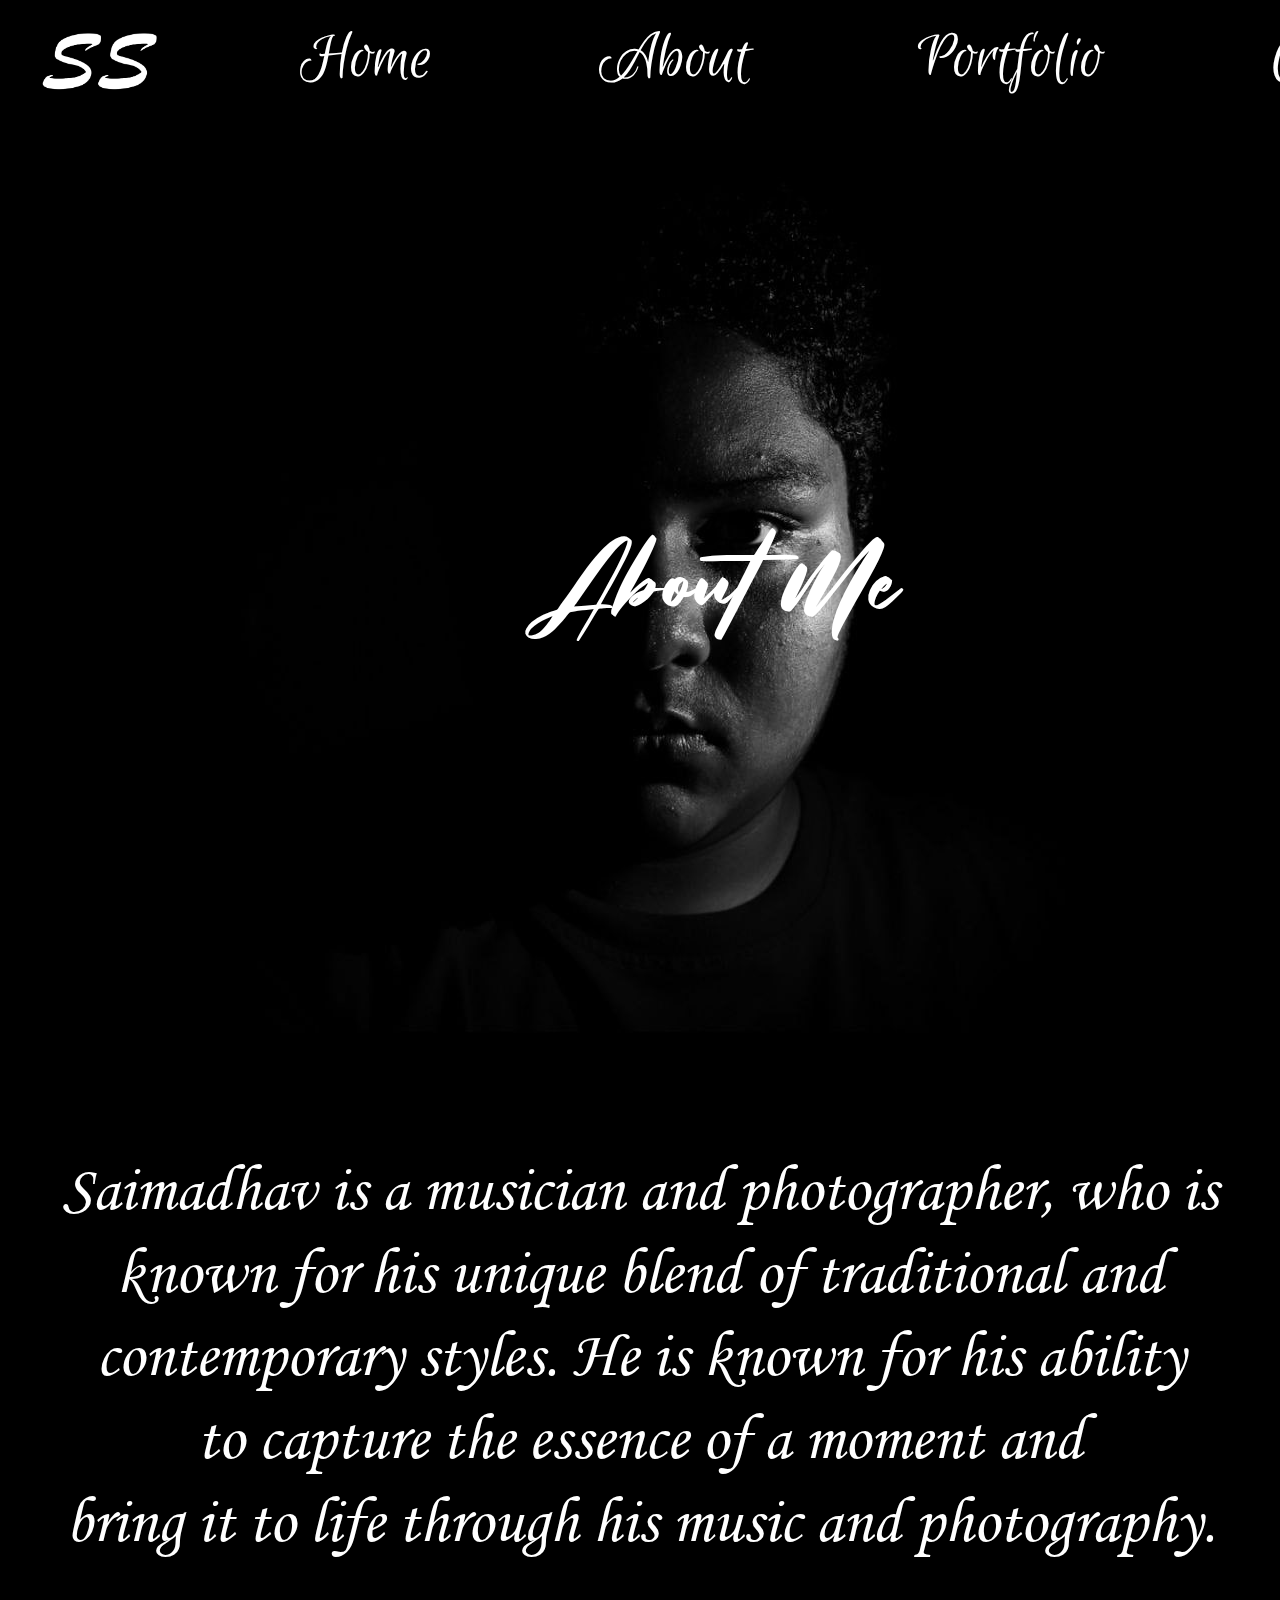
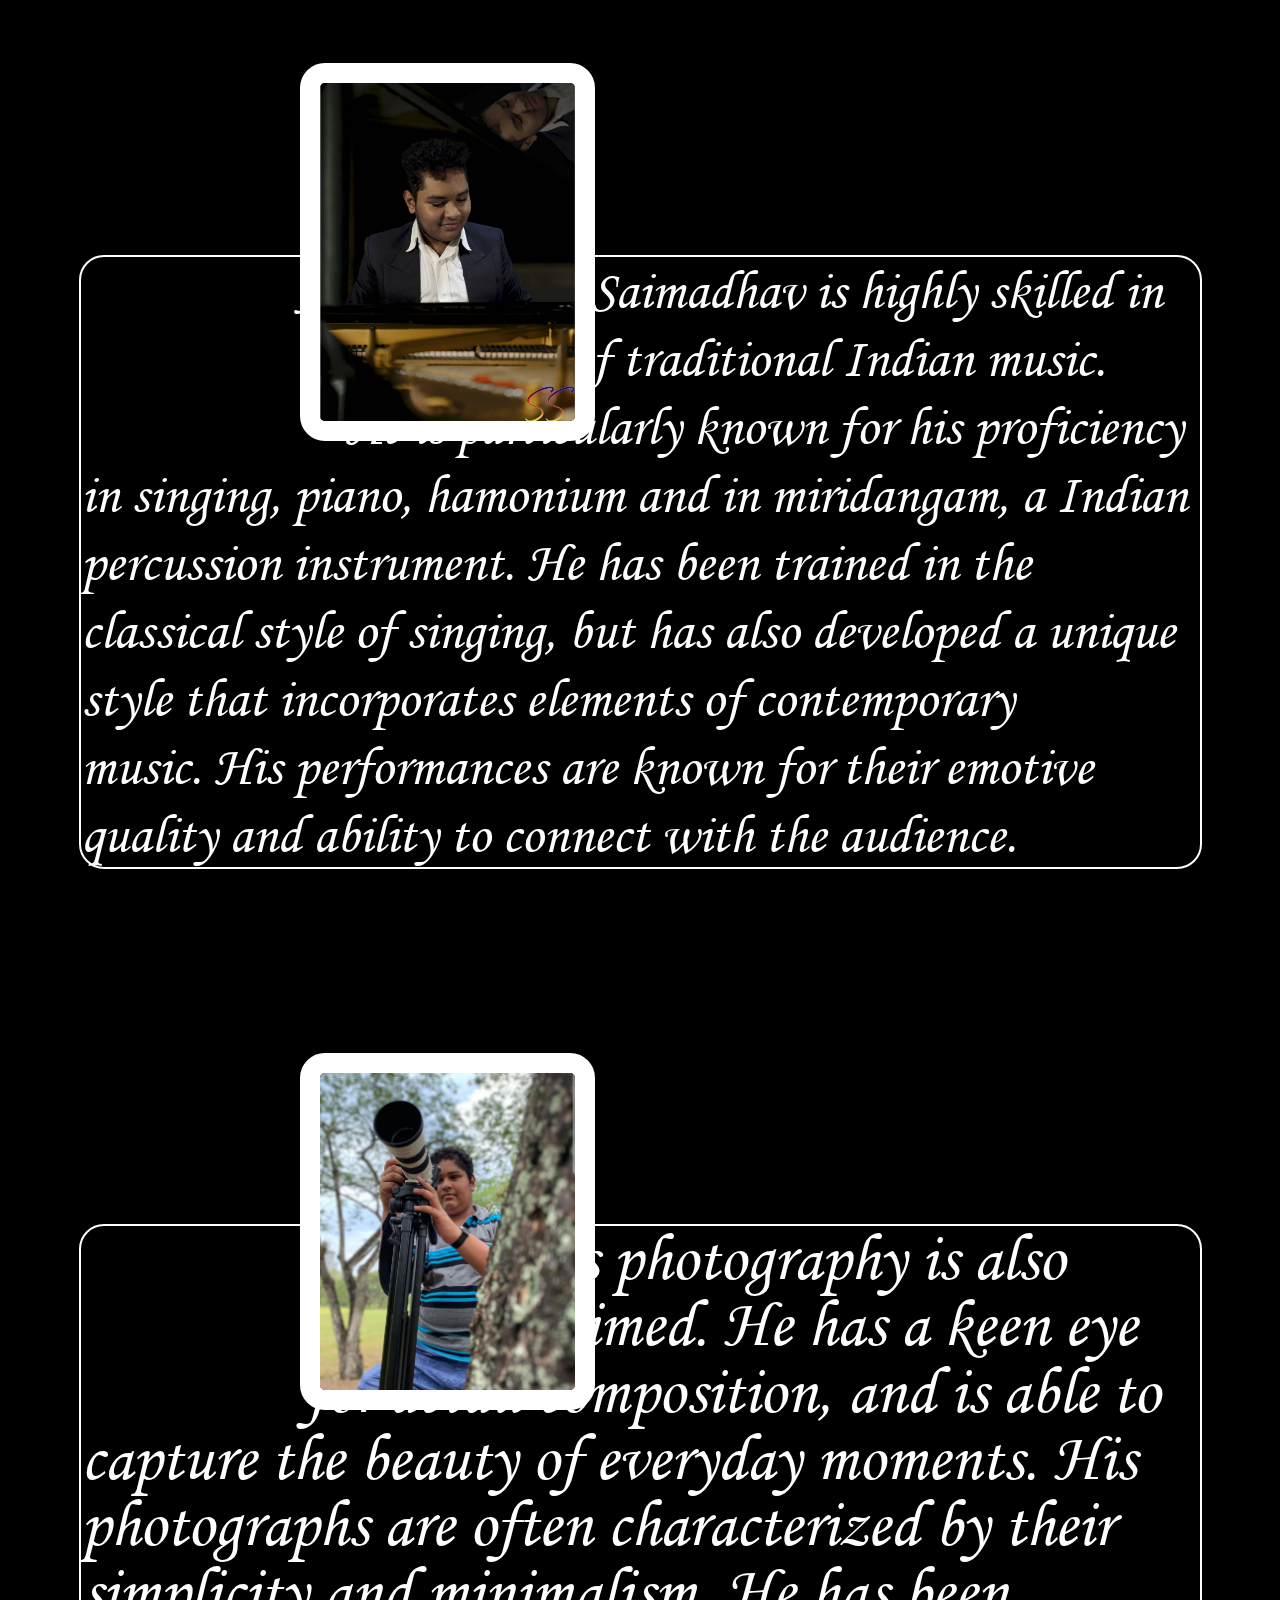
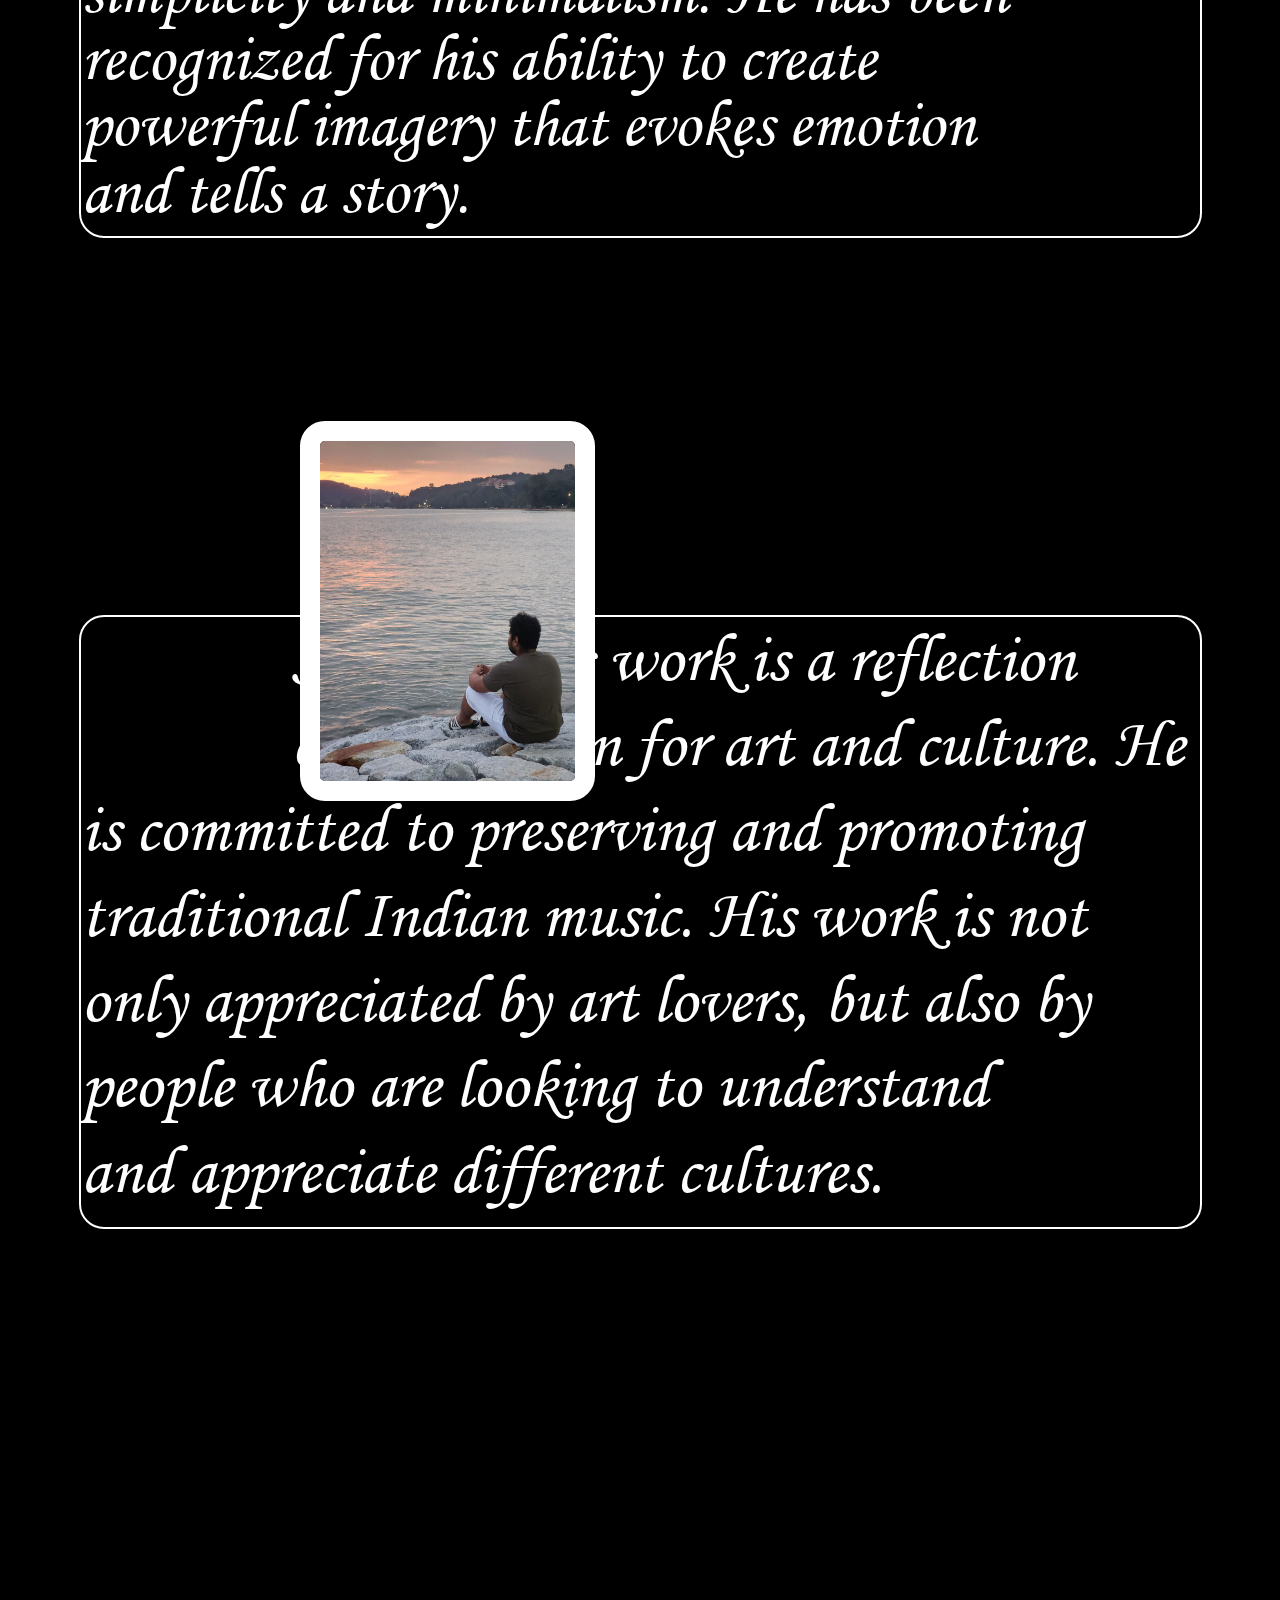
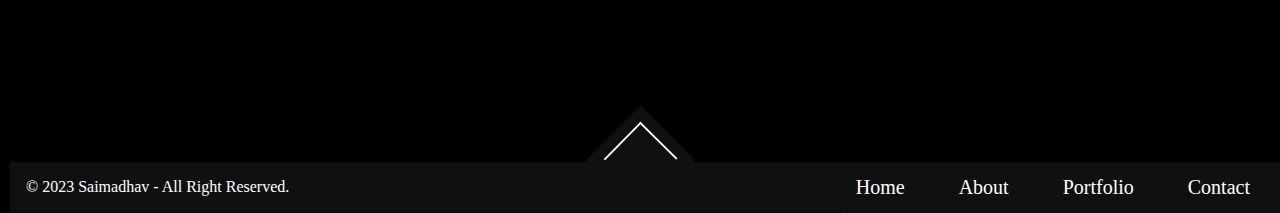
<file: about.html>
<!doctype html>
<html>

<head>
	<meta charset="utf-8">
	<title>About</title>
	<link href="css/aboutcss.css" rel="stylesheet">
</head>

<body>
	<header>


		<a href="home.html"><img class="logo" src="./Used Resources/SS Logo white.png" alt="logo" width="120px"
				height="70px"></a>


		<input type="checkbox" id="nav-toggle" class="nav-toggle">
		<nav>

			<ul class="nav__links">
				<div class="pages">
					<li><a href="home.html" title="home">Home</a></li>
					<li><a href="about.html" title="about">About</a></li>
					<li><a href="portfolio.html" title="portfolio">Portfolio</a></li>
					<li><a href="contact.html" title="contact">Contact</a></li>
				</div>

				<div class="socials" style="width: 320px;">
					<ul class="socials__links">
						<a href="https://www.instagram.com/iamsaimadhav" target="_blank">
							<img src="./Used Resources/Instagram logo.png" alt="insta" width="45" height="45"></a>
						<a href="https://www.twitter.com/iamsaimadhav" target="_blank">
							<img src="./Used Resources/Twitter logo white.png" alt="twitter" width="45" height="45"></a>
						<a href="https://open.spotify.com/artist/1zKD0zKf7sAr8c0EGPMMty?si=tYyyrOpbSHif0jJka0DsxQ"
							target="_blank">
							<img src="./Used Resources/Spotify.png" alt="insta" width="45" height="45"></a>
					</ul>
				</div>
				</div>

			</ul>
		</nav>

		<label for="nav-toggle" title="Show navbar" class="nav-toggle-label">
			<span></span>
		</label>

	</header>

	<div class="navbox"></div>


	<div id="title-image" class="merge">
		<img class="mainimg" src="./Used Resources/About page main pic.jpg" width="1280" height="976"
			alt="titleimage" />

		<h5 class="desc">
			About Me
		</h5>

	</div>


	<div id="content" class="para">
		Saimadhav is a musician and photographer, who is<br>
		known for his unique blend of traditional and<br>
		contemporary styles. He is known for his ability <br>
		to capture the essence of a moment and <br>
		bring it to life through his music and photography.<br>


	</div>



	<div class="parent" style="position: relative; top: -400px;">
		<img class="image1" src=".\Used Resources\About Picture 1.jpg"
			width="255px" alt="About Picture 1">

		<p id="rcorners2" class="textbox" style="	font-size: 41pt; ">
			&nbsp; &nbsp;&nbsp;&nbsp;&nbsp;&nbsp; &nbsp;&nbsp;&nbsp;&nbsp;&nbsp; &nbsp; &nbsp;
			As a musician, Saimadhav is highly skilled in &nbsp; &nbsp;&nbsp;&nbsp;&nbsp;&nbsp;&nbsp;&nbsp;
			&nbsp;&nbsp;&nbsp;
			&nbsp;&nbsp; &nbsp;&nbsp;
			various forms of traditional Indian music. &nbsp; &nbsp; &nbsp; &nbsp; &nbsp; &nbsp; &nbsp; &nbsp; &nbsp;
			&nbsp;&nbsp;&nbsp;&nbsp;&nbsp;&nbsp;&nbsp;&nbsp;&nbsp;
			He is particularly known for his proficiency in singing,
			piano, hamonium and in miridangam, a Indian percussion
			instrument. He has been trained in the<br> classical style of
			singing, but has also developed a unique style that
			incorporates elements of contemporary<br> music. His
			performances are known for their emotive<br> quality
			and ability to connect with the audience.</p>

		<img class="image2" src=".\Used Resources\About Picture 2.jpg"
			width="255px" alt="About Picture 2">
	</div>



	<div class="parent" style="position: relative; top: -600px;">
		<img class="image1" src=".\Used Resources\About Picture 3.jpg"
			width="255px" alt="About Picture 3">

		<p id="rcorners2" class="textbox" style="	font-size: 50pt;  line-height: 50pt;">
			&nbsp; &nbsp;&nbsp;&nbsp;&nbsp;&nbsp; &nbsp;&nbsp;&nbsp;&nbsp;&nbsp;&nbsp;
			Saimadhav's photography is also<br>
			&nbsp; &nbsp;&nbsp;&nbsp;&nbsp;&nbsp; &nbsp;&nbsp;&nbsp;&nbsp;&nbsp;&nbsp;&nbsp;highly
			acclaimed. He has a keen eye
			&nbsp;&nbsp;&nbsp;&nbsp;&nbsp;&nbsp;&nbsp;&nbsp;&nbsp;&nbsp;&nbsp;&nbsp;&nbsp;&nbsp;&nbsp;for detail

			composition, and is able to capture
			the beauty of everyday moments. His photographs
			are often characterized by their simplicity and
			minimalism. He has been recognized for his ability
			to create<br> powerful imagery that evokes
			emotion<br> and tells a story.</p>

		<img class="image2" src=".\Used Resources\About Picture 4.jpg"
			width="255px" alt="About Picture 4">
	</div>



	<div class="parent" style="position: relative; top: -800px;">
		<img class="image1" src=".\Used Resources\About Picture 5.jpg"
			width="255px" alt="About Picture 5">

		<p id="rcorners2" class="textbox" style="	font-size: 52pt; line-height: 64pt;">
			&nbsp; &nbsp;&nbsp;&nbsp;&nbsp;&nbsp; &nbsp;&nbsp;&nbsp;&nbsp;&nbsp;
			Saimadhav's work is a reflection &nbsp;
			&nbsp;&nbsp;&nbsp;&nbsp;&nbsp;&nbsp;&nbsp;&nbsp;&nbsp;&nbsp;&nbsp;&nbsp;&nbsp; of
			his passion for art and culture. He is
			committed to preserving and promoting
			traditional Indian music. His work is not
			only appreciated by art lovers, but also by
			people who are looking to understand<br>
			and appreciate different cultures.
		</p>

		<img class="image2" src=".\Used Resources\About Picture 6.jpg"
			width="255px" alt="About Picture 6">
	</div>

	</div>


	<div class="container" style="position: relative; top: -800px;">
		<div class="hover-item">
			<a href="#top"><img class="backtotop" src="./Used Resources/Back to top button.png" /></a>
		</div>

		<div class="footercontainer overlay">
			<ul class="footertext">
				© 2023 Saimadhav - All Right Reserved.
			</ul>

			<ul class="footerl" style="list-style: none;">
				<li><a href="home.html" title="home">Home</a></li>
				<li><a href="about.html" title="about">About</a></li>
				<li><a href="portfolio.html" title="portfolio">Portfolio</a></li>
				<li><a href="contact.html" title="contact">Contact</a></li>
			</ul>




		</div>

	</div>


	<script>
		window.addEventListener('scroll', function () {
			var scroll = window.pageYOffset;
			var titleImage = document.getElementById("title-image");
			titleImage.style.transform = "translateY(" + scroll / 2 + "px)";
		});
	</script>


</body>

</html>
</file>
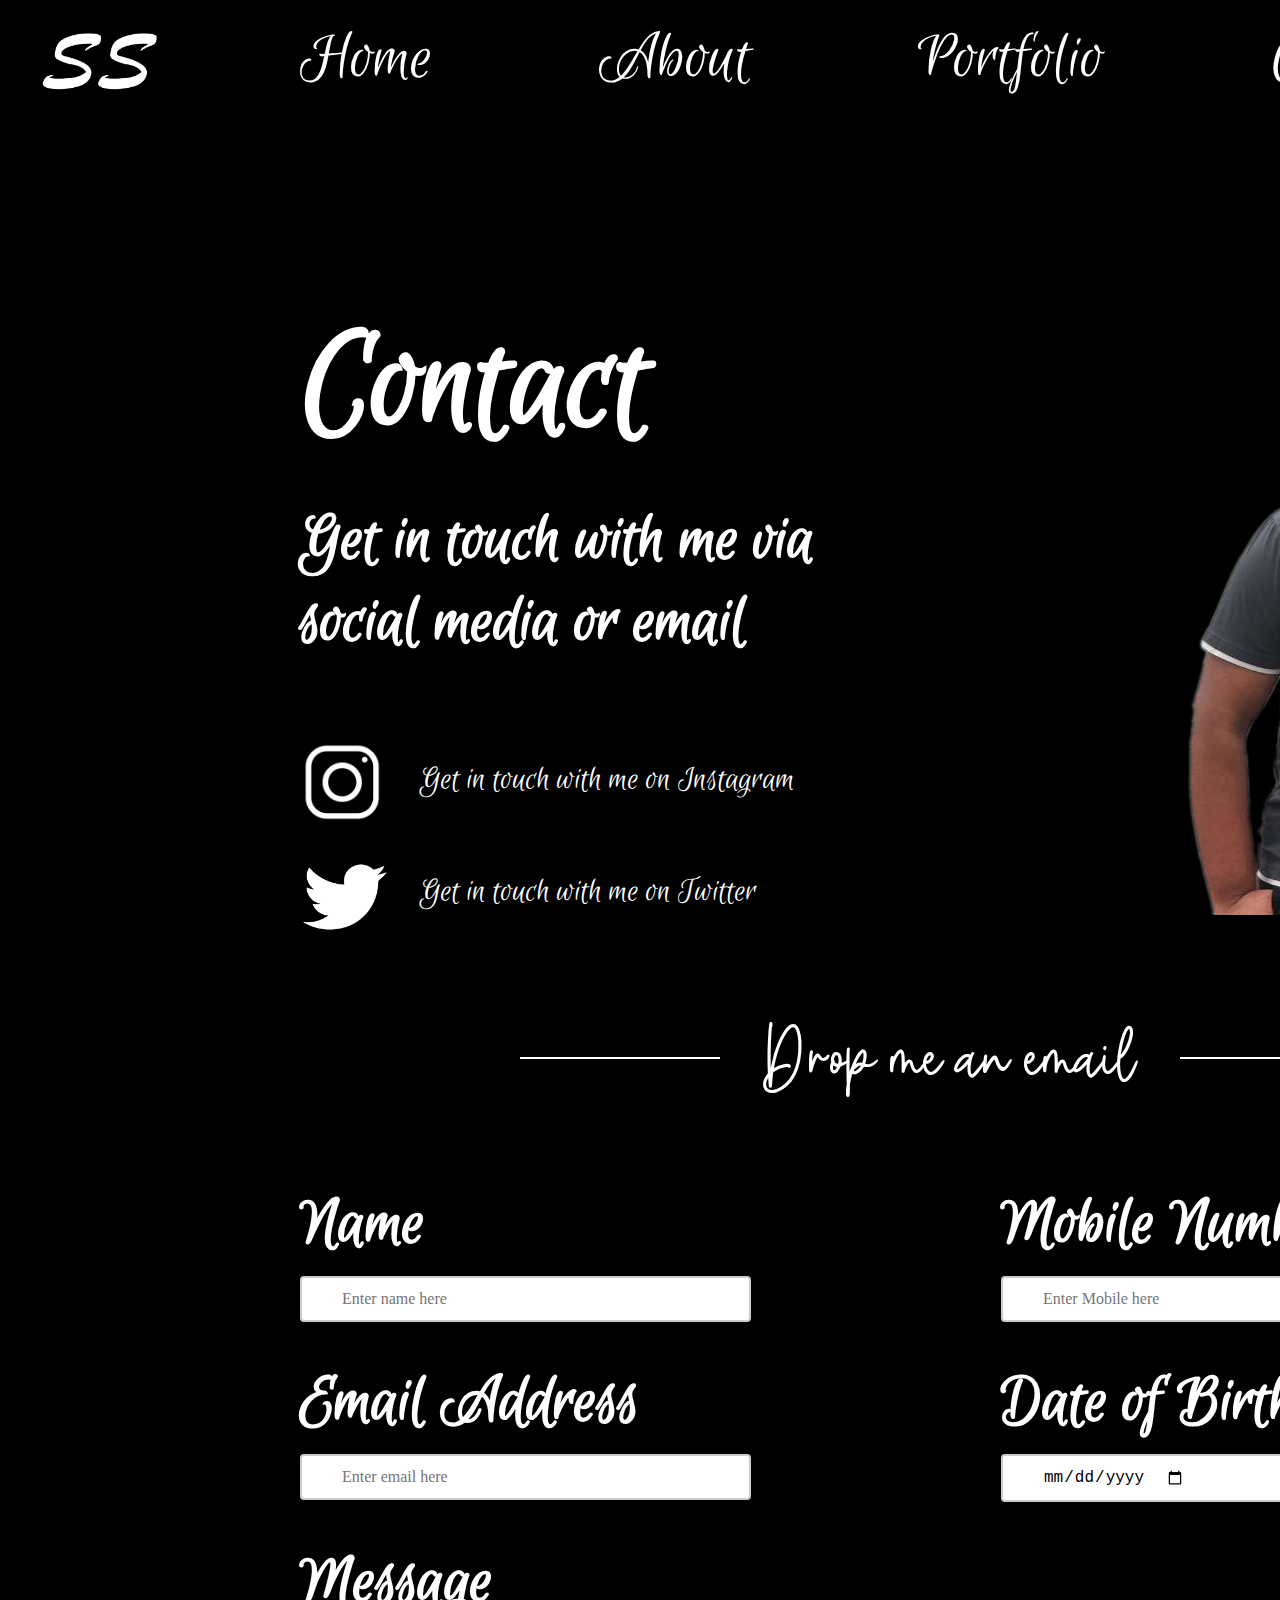
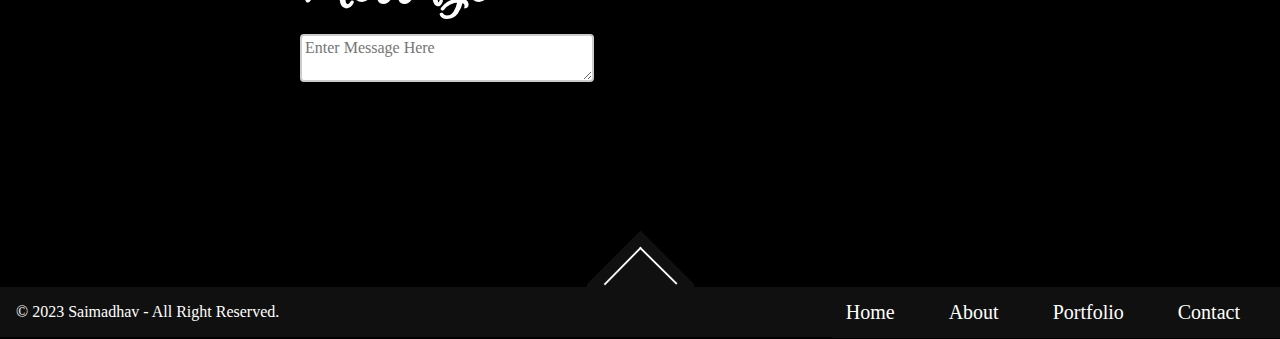
<file: contact.html>
<!doctype html>
<html>

<head>
	<meta charset="utf-8">
	<title>About</title>
	<link href="css/contactcss.css" rel="stylesheet">
</head>

<body>
	<a id="top"></a>
	<header>


		<a href="home.html"><img class="logo" src="./Used Resources/SS Logo white.png" alt="logo" width="120px"
				height="70px"></a>


		<input type="checkbox" id="nav-toggle" class="nav-toggle">
		<nav>

			<ul class="nav__links">
				<div class="pages">
					<li><a href="home.html" title="home">Home</a></li>
					<li><a href="about.html" title="about">About</a></li>
					<li><a href="portfolio.html" title="portfolio">Portfolio</a></li>
					<li><a href="contact.html" title="contact">Contact</a></li>
				</div>

				<div class="socials" style="width: 320px;">
					<ul class="socials__links">
						<a href="https://www.instagram.com/iamsaimadhav" target="_blank">
							<img src="./Used Resources/Instagram logo.png" alt="insta" width="45" height="45"></a>
						<a href="https://www.twitter.com/iamsaimadhav" target="_blank">
							<img src="./Used Resources/Twitter logo white.png" alt="twitter" width="45" height="45"></a>
						<a href="https://open.spotify.com/artist/1zKD0zKf7sAr8c0EGPMMty?si=tYyyrOpbSHif0jJka0DsxQ"
							target="_blank">
							<img src="./Used Resources/Spotify.png" alt="insta" width="45" height="45"></a>
					</ul>
				</div>
				</div>

			</ul>
		</nav>

		<label for="nav-toggle" title="Show navbar" class="nav-toggle-label">
			<span></span>
		</label>

	</header>

	<div class="navbox"></div>



	<h4>
		Contact
	</h4>

	<h3>
		Get in touch with me via<br>
		social media or email

	</h3>

	<div id="socialcontact" style="width:600px">
		<a href="https://ig.me/m/iamsaimadhav" target="_blank">
			<img src="./Used Resources/Instagram logo.png" alt="insta" width="90px" height="90px"></a>
		<div id="socialline">
			Get in touch with me on Instagram
		</div>
	</div>


	<div id="socialcontact" style="width:600px">
		<a href="https://twitter.com/messages/compose?recipient_id=1062384982583214080
		" target="_blank">
			<img src="./Used Resources/Twitter logo white.png" alt="twitter" width="90px" height="70px"></a>
		<div id="socialline" style="top: -10px;">
			Get in touch with me on Twitter
		</div>
	</div>

	<img id="contactpageimg" src="./Used Resources/Contact me Picture.png" width="622px" height="621px"
		alt="contactpic">



	<h2>Drop me an email</h2>

	<div class="emailform">
		<form method="post" action="https://jkorpela.fi/cgi-bin/echo.cgi">
			<fieldset>
				<div class="flex">

					<div>
						<h6>Name</h6>

						<input type="text" name="name" placeholder="Enter name here">

					</div>

					<div style="margin-left: 250px;">
						<h6>Mobile Number</h6>

						<input type="tel" name="mobilenumber" placeholder="Enter Mobile here" pattern="[689][0-9]{7}"
							title="Please ensure your mobile number has 8 digits" required>

					</div>
				</div>


				<div class="flex">
					<div>
						<h6>Email Address</h6>
						<input type="text" name="emailaddress" placeholder="Enter email here"
							pattern="[a-z0-9._%+-]+@[a-z0-9.-]+\.[a-z]{2,4}$" title="Email Should include @ and ."
							required>
					</div>

					<div style="margin-left: 250px;">
						<h6>Date of Birth</h6>
						<input type="date" name="DOB" placeholder="Enter date of birth here">
					</div>
				</div>





				<h6>Message</h6>

				<textarea id="textareaid" name="message" rows="1" cols="50" placeholder="Enter Message Here"></textarea>



	</div>
	<input type="submit" value="Send Email">
	</fieldset>
	</form>



	<div class="container">
		<div class="hover-item">
			<a href="#top"><img class="backtotop" src="./Used Resources/Back to top button.png" /></a>
		</div>

		<div class="footercontainer overlay">
			<ul class="footertext">
				© 2023 Saimadhav - All Right Reserved.
			</ul>

			<ul class="footerl" style="list-style: none;">
				<li><a href="home.html" title="home">Home</a></li>
				<li><a href="about.html" title="about">About</a></li>
				<li><a href="portfolio.html" title="portfolio">Portfolio</a></li>
				<li><a href="contact.html" title="contact">Contact</a></li>
			</ul>


		</div>

	</div>
	</div>

</body>

</html>
</file>
<file: css/aboutcss.css>
@font-face {
    font-family: Euphoria Script;
    src: url(../fonts/EuphoriaScript-Regular.ttf);

}

@font-face {
    font-family: Machiato;
    src: url(../fonts/Machiato.ttf);
    font-weight: 1000;
}

@font-face {
    font-family: Monotype Corsiva;
    src: url(../fonts/MTCORSVA.TTF);
}

@font-face {
    font-family: Overtis Signature;
    src: url(../fonts/Overtis.ttf);
    font-weight: 1000;
}


* {

    margin: 0;
    padding: 0;
    background-color: black;

}

html {
    scroll-behavior: smooth;
}

header {
    text-align: center;
    position: relative;
    width: 100vw;
    z-index: 90;

}

.logo {
    position: absolute;
    top: 30px;
    left: 40px;

    max-width: 10%;
    height: auto;
    z-index: 999;
}



.desc {


    max-width: 50%;
    height: auto;

}




a {
    text-decoration: none;
}

nav {
    text-align: left;
    top: 100%;
    display: flex;
    width: 100vw;
    transform: scale(1, 0);
    transform-origin: top;
    transition: transform 400ms ease-in-out;

}

nav a {
    display: flex;
    text-align: center;
    text-decoration: none;

    padding-right: 0.6em;
    color: white;
    font-family: Euphoria Script;
    font-size: 70px;
    padding-left: 5px;

}

nav a:hover {
    color: lightgrey;
}



nav ul {
    margin: 0;
    padding: 0;
    list-style: none;
    text-align: center;


    float: left;
    margin-left: 17%;
    justify-content: flex-end;
    height: auto;
}


.nav-toggle {
    display: none;

}


.nav-toggle {
    display: none;
}

.nav-toggle-label {
    position: absolute;
    top: 20px;
    right: 0;
    margin-right: 30px;
    height: 100%;
    display: flex;
    align-items: center;
    cursor: pointer;

}

.nav-toggle-label span,
.nav-toggle-label span::before,
.nav-toggle-label span::after {
    display: block;
    background: white;
    height: 2px;
    width: 35px;


}

.nav-toggle-label span::before,
.nav-toggle-label span::after {
    content: "";
    position: absolute;
}

.nav-toggle-label span::before {
    bottom: 7px;
}

.nav-toggle-label span::after {
    top: 7px;
}

.nav-toggle:checked~nav {
    transform: scale(1, 1);
}

.nav-toggle:checked~nav a {
    opacity: 1;
    transition: opacity 250ms ease-in-out 250ms;
}

.socials__links {
    display: flex;
    float: right;
    margin-left: 50px;
    margin-top: 40px;

    max-width: 40%;
    height: auto;

}


nav li {
    margin: 1.2rem;
    margin-right: 100px;
    display: flex;
}

.pages {
    display: flex;
}



@media screen and (max-width: 800px) {
    nav .homepic {
        margin-top: 150px;

    }



    .logo {

        top: 20px;
        left: 50px;
        position: fixed;

    }

    .desc {
        font-size: 20px;
        margin-top: -3rem;
    }

    h1 {
        font-size: 30px;
    }

    span {
        position: fixed;
        top: 30px;
        right: 20px;
    }

    .videowidth {
        width: "100px";
    }



    .socials__links {
        margin-right: 100px;
        margin-bottom: 40px;
    }

    .pages {
        display: block;
        margin-left: 120px;
    }

    .iamsaimadhav {
        margin-bottom: -120px;
    }

    nav {
        position: fixed;
        top: 50px;

    }

    .navbox {
        position: fixed;
        top: 0px;
        background-color: #000000;
        width: 100%;
        height: 65px;
        z-index: 10;
    }




}


@media screen and (min-width: 800px) {



    header {
        display: grid;
        grid-template-columns: 1fr auto minmax(600px, 3fr) 1fr;


    }

    .logo {
        grid-column: 2 / 3;

    }

    nav {
        grid-column: 3 / 4;
        all: unset;
    }

    nav a {
        opacity: 1;
    }

    nav ul {
        display: flex;
    
    }

    span {
        position: absolute;
        top: -200px;
    }



}
.container {
    margin-top: 100px;
}

.footercontainer {

    left: 10px;

    right: 10px;
    background-color: #101010;

    height: 50px;
    display: flex;
    justify-content: space-between;


}




.mainimg {
    display: block;

    margin-left: auto;
    margin-right: auto;

    border: 1px solid #000000;
    max-width: 100%;
    height: auto;

}



.footertext {
    padding-top: 1em;
    background-color: #101010;
    color: white;
    padding-left: 1em;
    font-family: Acumin Pro;
}


.footerl {

    display: flex;
    text-align: center;
    justify-content: space-between;

}

.footerlinks {
    display: block;
    text-align: right;
    padding: 0.5em;
    color: white;
    font-size: 20px;
    background-color: #101010;
    font-family: Acumin Pro;


}

.footerl a {
    display: block;
    text-align: center;
    text-decoration: none;
    padding: 0.7em;
    color: white;
    font-family: "Acumin Pro";
    font-size: 20px;
    padding-right: 1em;
    background-color: #101010;
    padding-right: 2em;

}

.backtotop {
    display: block;
    margin-left: auto;
    margin-right: auto;

}

.overlay {
    position: relative;
    margin-top: -50px;

}


.hover-item {
    transition: 0.3s;
}

.hover-item:hover {
    transform: translate(0, -10px);
}

.aboutpic {
    display: block;
    margin-left: auto;
    margin-right: auto;
    position: relative;
    top: 0;
    left: 0;
    border: 1px solid #000000;

}

h5 {
    color: white;
    position: absolute;
    top: 400px;
    left: 550px;
    font-family: Overtis Signature;
    font-size: 150px;
    background-color: transparent;



}



.para {
    color: white;
    text-align: center;
    font-family: Monotype Corsiva;
    font-size: 65px;
    background-color: #000000;

}



#rcorners2 {
    border-radius: 25px;
    border: 2px solid white;

    width: 1119px;
    height: 610px;
    color: white;
    margin-left: auto;
    margin-right: auto;
    font-family: Monotype Corsiva;
}

.image1 {
    position: relative;
    margin-bottom: -190px;
    margin-left: 300px;

    z-index: 1;
    border: 20px solid white;
    border-radius: 25px;
}

.textbox {
    position: relative;
    z-index: 0;
    border: 1px solid #000000;
}

.image2 {
    position: relative;
    bottom: 200px;
    left: 1400px;

    z-index: 1;
    border: 20px solid white;
    border-radius: 25px;
}

#title-image {
    position: relative;
}


#content {
    padding: 50px;
 
    position: relative;
 
    padding-bottom: 500px;

}


html {
    min-width: 100%;
    min-height: 100%;
    background-position: top center;


}

body {

    height: 1054px;

}
</file>
<file: css/contactcss.css>
@font-face {
    font-family: Euphoria Script;
    src: url(../fonts/EuphoriaScript-Regular.ttf);

}

@font-face {
    font-family: Machiato;
    src: url(../fonts/Machiato.ttf);
    font-weight: 1000;
}

@font-face {
    font-family: Monotype Corsiva;
    src: url(../fonts/MTCORSVA.TTF);
}

@font-face {
    font-family: Overtis Signature;
    src: url(../fonts/Overtis.ttf);
    font-weight: 1000;
}

* {

    margin: 0;
    padding: 0;
    background-color: black;

}

html {
    scroll-behavior: smooth;

}

header {
    text-align: center;
    position: relative;
    width: 100vw;
    z-index: 90;

}

.logo {
    position: absolute;
    top: 30px;
    left: 40px;

    max-width: 10%;
    height: auto;
    z-index: 999;
}



a {
    text-decoration: none;
}

nav {
    text-align: left;
    top: 100%;
    display: flex;
    width: 100vw;
    transform: scale(1, 0);
    transform-origin: top;
    transition: transform 400ms ease-in-out;

}

nav a {
    display: flex;
    text-align: center;
    text-decoration: none;

    padding-right: 0.6em;
    color: white;
    font-family: Euphoria Script;
    font-size: 70px;
    padding-left: 5px;

}

nav a:hover {
    color: lightgrey;
}



nav ul {
    margin: 0;
    padding: 0;
    list-style: none;
    text-align: center;


    float: left;
    margin-left: 17%;
    justify-content: flex-end;
    height: auto;
}


.nav-toggle {
    display: none;

}


.nav-toggle {
    display: none;
}

.nav-toggle-label {
    position: absolute;
    top: 20px;
    right: 0;
    margin-right: 30px;
    height: 100%;
    display: flex;
    align-items: center;
    cursor: pointer;

}

.nav-toggle-label span,
.nav-toggle-label span::before,
.nav-toggle-label span::after {
    display: block;
    background: white;
    height: 2px;
    width: 35px;


}

.nav-toggle-label span::before,
.nav-toggle-label span::after {
    content: "";
    position: absolute;
}

.nav-toggle-label span::before {
    bottom: 7px;
}

.nav-toggle-label span::after {
    top: 7px;
}

.nav-toggle:checked~nav {
    transform: scale(1, 1);
}

.nav-toggle:checked~nav a {
    opacity: 1;
    transition: opacity 250ms ease-in-out 250ms;
}

.socials__links {
    display: flex;
    float: right;
    margin-left: 50px;
    margin-top: 40px;

    max-width: 40%;
    height: auto;

}


nav li {
    margin: 1.2rem;
    margin-right: 100px;
    display: flex;
}




@media screen and (max-width: 800px) {
    nav .homepic {
        margin-top: 150px;

    }



    .logo {

        top: 20px;
        left: 50px;
        position: fixed;

    }

    .desc {
        font-size: 20px;
        margin-top: -3rem;
    }

    h1 {
        font-size: 30px;
    }

    span {
        position: fixed;
        top: 30px;
        right: 20px;
    }

    .videowidth {
        width: "100px";
    }



    .socials__links {
        margin-right: 100px;
        margin-bottom: 40px;
    }

    .pages {
        display: block;
        margin-left: 120px;
    }

    .iamsaimadhav {
        margin-bottom: -120px;
    }

    nav {
        position: fixed;
        top: 50px;

    }

    .navbox {
        position: fixed;
        top: 0px;
        background-color: #000000;
        width: 100%;
        height: 65px;
        z-index: 10;
    }

 




}




@media screen and (min-width: 800px) {



    header {
        display: grid;
        grid-template-columns: 1fr auto minmax(600px, 3fr) 1fr;


    }

    .logo {
        grid-column: 2 / 3;

    }

    nav {
        grid-column: 3 / 4;
        all: unset;
    }

    nav a {
        opacity: 1;
    }

    nav ul {
        display: flex;
    
    }

    span {
        position: absolute;
        top: -200px;
    }



}

.pages {
    display: flex;
}


.container {
    margin-top: 100px;
}

.footercontainer {




    background-color: #101010;

    height: 50px;
    display: flex;
    justify-content: space-between;


}







.footertext {
    padding-top: 1em;
    background-color: #101010;
    color: white;
    padding-left: 1em;
    font-family: Acumin Pro;
}


.footerl {

    display: flex;
    text-align: center;
    justify-content: space-between;

}

.footerlinks {
    display: block;
    text-align: right;
    padding: 0.5em;
    color: white;
    font-size: 20px;
    background-color: #101010;
    font-family: Acumin Pro;


}

.footerl a {
    display: block;
    text-align: center;
    text-decoration: none;
    padding: 0.7em;
    color: white;
    font-family: "Acumin Pro";
    font-size: 20px;
    padding-right: 1em;
    background-color: #101010;
    padding-right: 2em;

}

.backtotop {
    display: block;
    margin-left: auto;
    margin-right: auto;

}

.overlay {
    position: relative;
    margin-top: -50px;

}


.hover-item {
    transition: 0.3s;
}

.hover-item:hover {
    transform: translate(0, -10px);
}

.aboutpic {
    display: block;
    margin-left: auto;
    margin-right: auto;
    position: relative;
    top: 0;
    left: 0;
    border: 1px solid #000000;

}

h5 {
    color: white;
    position: absolute;
    top: 525px;
    left: 550px;
    font-family: Overtis Signature;
    font-size: 150px;
    background-color: transparent;

}

h4 {
    color: white;
    position: absolute;
    top: 300px;
    left: 300px;
    font-family: Euphoria Script;
    font-size: 150px;
}

h3 {
    color: white;
    position: absolute;
    top: 500px;
    left: 300px;
    font-family: Euphoria Script;
    font-size: 70px;
}

#contactpageimg {
    position: relative;
    top: -50px;
    left: 1100px;
}

#socialcontact {
    position: relative;
    top: 600px;
    left: 300px;
    display: flex;
    font-family: Euphoria Script;
    font-size: 35px;
    color: white;

    margin-top: 20px;
}

#socialline {
    position: relative;

    margin-left: 30px;
    margin-top: 20px;
}



h2 {
    max-width: 500px;
    text-align: center;
    margin: auto;
    position: relative;
    color: white;
    font-family: Machiato;
    font-size: 100px;
    margin-top: 30px;
    margin-bottom: 30px;
    margin-left: 700px;

}

h2:before {
    content: "";
    width: 200px;
    height: 2px;
    display: block;
    background: white;
    position: absolute;
    top: 50%;
    left: 0;
    margin-left: -180px;

}

h2:after {
    content: "";
    width: 200px;
    height: 2px;
    display: block;
    background: white;
    position: absolute;
    top: 50%;
    right: 0;
    margin-right: -180px;
}


#searchid:focus {
    width: 500px;
    height: 300px;
    background-color: #fff;
    border-color: #66CC75;

    -webkit-box-shadow: 0 0 5px rgba(109, 207, 246, .5);
    -moz-box-shadow: 0 0 5px rgba(109, 207, 246, .5);
    box-shadow: 0 0 5px rgba(109, 207, 246, .5);
}

input[type="tel"] {

    box-sizing: border-box;
    border: 2px solid #ccc;
    border-radius: 4px;
    font-size: 16px;
    background-color: white;
    background-position: 10px 10px;
    background-repeat: no-repeat;
    padding: 12px 200px 12px 40px;

}

input[type="text"] {

    box-sizing: border-box;
    border: 2px solid #ccc;
    border-radius: 4px;
    font-size: 16px;
    background-color: white;
    background-position: 10px 10px;
    background-repeat: no-repeat;
    padding: 12px 200px 12px 40px;

}

input[type="date"] {

    box-sizing: border-box;
    border: 2px solid #ccc;
    border-radius: 4px;
    font-size: 16px;
    background-color: white;
    background-position: 10px 10px;
    background-repeat: no-repeat;
    padding: 12px 200px 12px 40px;

}


input[type="submit"] {

    box-sizing: border-box;
    border: 2px solid #424343;
    border-radius: 4px;
    font-size: 16px;
    background-color: white;
    background-position: 10px 10px;
    background-repeat: no-repeat;
    padding: 10px 10px 12px 10px;
    background-color: #424343;
    color: #E3E4E3;
    margin-left: 1300px;


    -webkit-border-radius: 10em;
    -moz-border-radius: 10em;
    border-radius: 10em;

    -webkit-transition: all .5s;
    -moz-transition: all .5s;
    transition: all .5s;
}


h6 {
    color: white;

    font-family: Euphoria Script;
    font-size: 70px;

    margin-top: 40px;
    margin-bottom: 10px;
}

.emailform {

    margin-left: 300px;
}



::placeholder {
    font-family: 'Cascadia Code';
}

.flex {
    display: flex;
    max-width: 200px;
}

fieldset {
    border: 0;
    max-width: 100%;
}






textarea {
    box-sizing: border-box;
    border: 2px solid #ccc;
    border-radius: 4px;
    font-size: 16px;
    background-color: white;
    height: 3em;
    width: 30%;
    padding: 3px;
    transition: all 0.5s ease;
}

textarea:focus {
    width: 50%;
    height: 6em;
}
</file>
